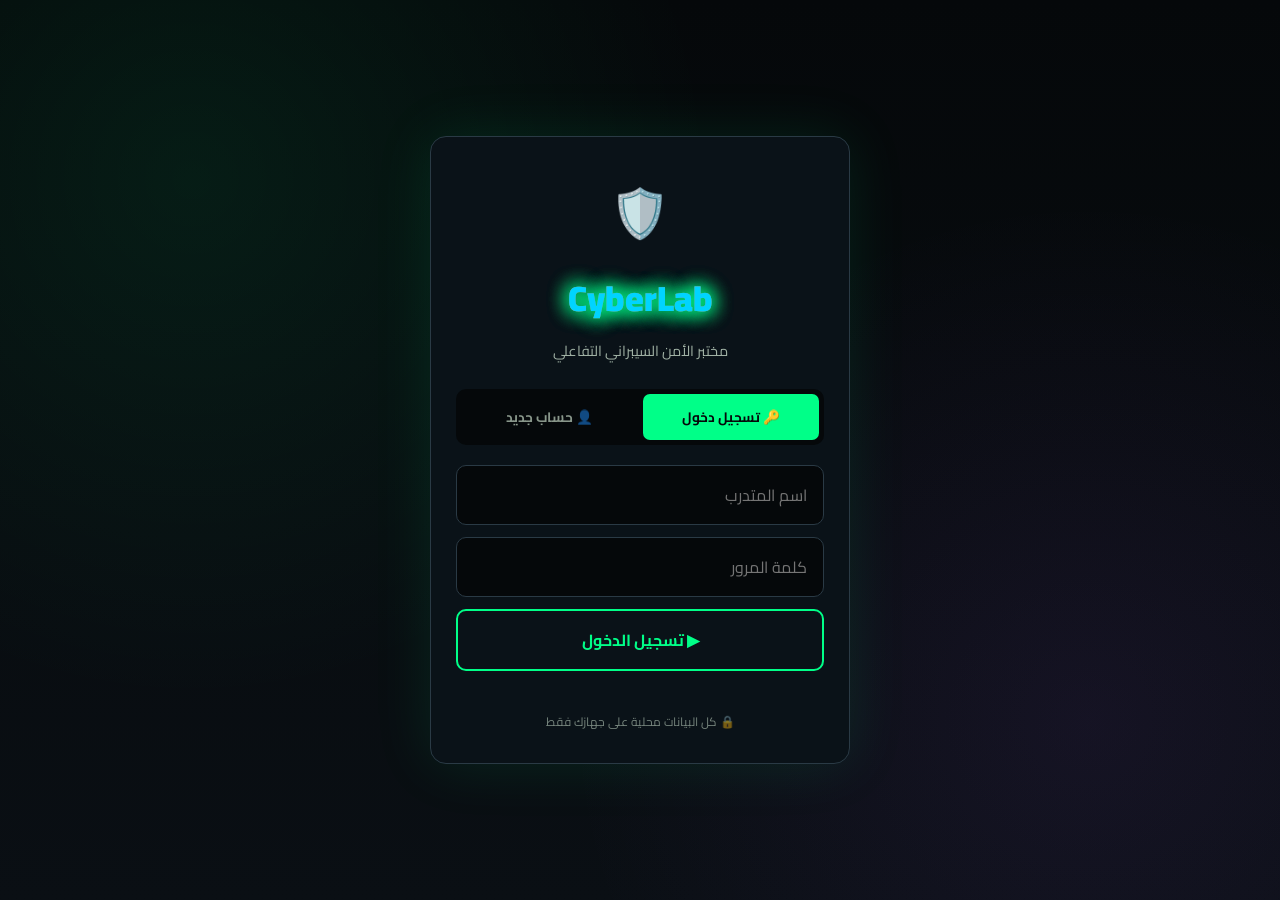
<file: index.html>
<!DOCTYPE html>
<html lang="ar" dir="rtl">
<head>
<meta charset="UTF-8">
<meta name="viewport" content="width=device-width, initial-scale=1.0">
<title>CyberLab | تسجيل الدخول</title>
<link rel="stylesheet" href="css/style.css">
<link href="https://fonts.googleapis.com/css2?family=Cairo:wght@400;700;900&family=Share+Tech+Mono&display=swap" rel="stylesheet">
</head>
<body class="auth-body">

<div class="auth-container">
  <div class="auth-box">
    <div class="auth-logo">
      <span class="logo-icon">🛡️</span>
      <h1 class="glitch" data-text="CyberLab">CyberLab</h1>
      <p>مختبر الأمن السيبراني التفاعلي</p>
    </div>

    <div class="auth-tabs">
      <button class="auth-tab active" onclick="switchTab('login')">🔑 تسجيل دخول</button>
      <button class="auth-tab" onclick="switchTab('register')">👤 حساب جديد</button>
    </div>

    <!-- تسجيل الدخول -->
    <div id="loginForm" class="auth-form active">
      <input type="text" id="loginUser" class="input-field" placeholder="اسم المتدرب" autocomplete="off">
      <input type="password" id="loginPass" class="input-field" placeholder="كلمة المرور">
      <button class="btn-main" onclick="login()">▶ تسجيل الدخول</button>
      <p id="loginError" class="error-msg"></p>
    </div>

    <!-- تسجيل جديد -->
    <div id="registerForm" class="auth-form">
      <input type="text" id="regUser" class="input-field" placeholder="اسم المتدرب الجديد" autocomplete="off">
      <input type="password" id="regPass" class="input-field" placeholder="كلمة المرور (6 أحرف+)">
      <input type="password" id="regPass2" class="input-field" placeholder="تأكيد كلمة المرور">
      <button class="btn-main" onclick="register()">🚀 إنشاء حساب</button>
      <p id="registerError" class="error-msg"></p>
    </div>

    <p class="auth-note">🔒 كل البيانات محلية على جهازك فقط</p>
  </div>
</div>

<script src="js/auth.js"></script>
</body>
</html>
</file>
<file: css/style.css>
* { margin:0; padding:0; box-sizing:border-box; font-family:'Cairo',sans-serif; }

:root {
  --bg:#05080a;
  --bg2:#0a1218;
  --bg3:#0f1a22;
  --green:#00ff88;
  --green2:#00cc6a;
  --red:#ff3860;
  --yellow:#ffdd00;
  --blue:#00d4ff;
  --purple:#a855f7;
  --text:#e0f5e0;
  --gray:#2a3a45;
}

body {
  background: var(--bg);
  color: var(--text);
  min-height: 100vh;
  background-image:
    radial-gradient(circle at 15% 20%, rgba(0,255,136,.08), transparent 40%),
    radial-gradient(circle at 85% 80%, rgba(168,85,247,.08), transparent 40%),
    linear-gradient(180deg, #05080a 0%, #0a0f14 100%);
  background-attachment: fixed;
}

/* ===== Auth ===== */
.auth-body { display:flex; align-items:center; justify-content:center; padding:20px; }
.auth-container { width:100%; max-width:420px; }
.auth-box {
  background: var(--bg2);
  border: 1px solid var(--gray);
  border-radius: 16px;
  padding: 30px 25px;
  box-shadow: 0 0 60px rgba(0,255,136,.1);
}
.auth-logo { text-align:center; margin-bottom:25px; }
.logo-icon { font-size: 3rem; display:block; margin-bottom: 8px; }
.glitch {
  font-size: 2.2rem; font-weight:900; color: var(--green);
  text-shadow: 0 0 20px var(--green); position:relative;
}
.glitch::before, .glitch::after { content:attr(data-text); position:absolute; inset:0; }
.glitch::before { color: var(--red); animation: g1 3s infinite; }
.glitch::after { color: var(--blue); animation: g2 3s infinite; }
@keyframes g1 { 0%,90%,100%{transform:translate(0)} 92%{transform:translate(-2px,2px)} }
@keyframes g2 { 0%,90%,100%{transform:translate(0)} 94%{transform:translate(2px,-1px)} }
.auth-logo p { opacity:.7; font-size:.9rem; margin-top:6px; }

.auth-tabs {
  display:flex; gap:6px; background:var(--bg); padding:5px;
  border-radius:10px; margin-bottom:20px;
}
.auth-tab {
  flex:1; padding:10px; background:transparent; border:none;
  color:var(--text); font-family:inherit; font-weight:700;
  cursor:pointer; border-radius:7px; font-size:.85rem; opacity:.6;
}
.auth-tab.active { background:var(--green); color:var(--bg); opacity:1; }

.auth-form { display:none; }
.auth-form.active { display:block; animation: fadeIn .3s; }
@keyframes fadeIn { from{opacity:0;transform:translateY(8px)} to{opacity:1} }

.input-field {
  width:100%; padding:14px 16px;
  background:var(--bg); border:1px solid var(--gray);
  border-radius:10px; color:var(--green); font-family:inherit;
  font-size:1rem; margin-bottom:12px; outline:none; transition:.2s;
}
.input-field.mono { font-family:'Share Tech Mono',monospace; }
.input-field:focus { border-color:var(--green); box-shadow:0 0 20px rgba(0,255,136,.2); }

.btn-main {
  width:100%; padding:14px; background:transparent;
  color:var(--green); border:2px solid var(--green);
  border-radius:10px; font-size:1rem; font-weight:700;
  cursor:pointer; font-family:inherit; transition:.3s;
  margin-bottom:10px;
}
.btn-main:hover { background:var(--green); color:var(--bg); box-shadow:0 0 30px var(--green); }
.btn-main:disabled { opacity:.4; cursor:not-allowed; }

.error-msg { color:var(--red); font-size:.85rem; text-align:center; min-height:1.2rem; }
.auth-note { text-align:center; opacity:.5; font-size:.75rem; margin-top:10px; }

/* ===== Top Bar ===== */
.top-bar {
  display:flex; align-items:center; justify-content:space-between;
  padding:12px 20px; background:var(--bg2);
  border-bottom:1px solid var(--gray); flex-wrap:wrap; gap:12px;
  position:sticky; top:0; z-index:100;
  backdrop-filter: blur(10px);
}
.user-info { display:flex; align-items:center; gap:10px; }
.user-avatar {
  width:42px; height:42px; border-radius:50%;
  background:var(--bg3); display:flex; align-items:center;
  justify-content:center; font-size:1.3rem; border:2px solid var(--green);
}
.user-name { font-weight:700; color:var(--green); font-size:.95rem; }
.user-rank { font-size:.75rem; color:var(--yellow); }

.xp-bar-container { flex:1; min-width:180px; max-width:400px; }
.xp-label { display:flex; justify-content:space-between; font-size:.8rem; margin-bottom:4px; opacity:.85; }
#levelBadge { color:var(--purple); font-weight:700; }
.xp-bar { height:8px; background:var(--bg); border-radius:5px; overflow:hidden; }
.xp-fill {
  height:100%; width:0%; border-radius:5px;
  background: linear-gradient(90deg, var(--purple), var(--blue));
  transition: width .6s ease; box-shadow:0 0 10px var(--purple);
}

.btn-logout {
  background:transparent; color:var(--red); border:1px solid var(--red);
  padding:8px 14px; border-radius:8px; cursor:pointer;
  font-family:inherit; font-size:.85rem;
}

/* ===== Dashboard ===== */
.dashboard { max-width:1100px; margin:0 auto; padding:25px 20px; }
.page-title { text-align:center; color:var(--green); font-size:1.8rem; margin-bottom:25px; }

.levels-grid {
  display:grid; grid-template-columns:repeat(auto-fit,minmax(230px,1fr));
  gap:18px; margin-bottom:35px;
}

.level-card {
  background:var(--bg2); border:1px solid var(--gray);
  border-radius:14px; padding:20px; text-decoration:none;
  color:var(--text); position:relative; overflow:hidden;
  transition:.3s; cursor:pointer;
}
.level-card:hover { border-color:var(--green); transform:translateY(-4px); box-shadow:0 10px 40px rgba(0,255,136,.15); }
.level-card.locked { opacity:.4; cursor:not-allowed; }
.level-card.locked:hover { transform:none; box-shadow:none; border-color:var(--gray); }

.level-num {
  position:absolute; top:12px; left:12px;
  font-family:'Share Tech Mono',monospace; font-size:2.2rem;
  font-weight:700; color:var(--gray); opacity:.5;
}
.level-icon { font-size:2.5rem; margin-bottom:10px; }
.level-card h3 { color:var(--green); margin-bottom:6px; font-size:1.1rem; }
.level-card p { opacity:.7; font-size:.85rem; margin-bottom:14px; }
.level-progress { height:6px; background:var(--bg); border-radius:4px; overflow:hidden; margin-bottom:10px; }
.level-progress-fill { height:100%; width:0%; background:var(--green); transition:.5s; }
.level-status { font-size:.85rem; color:var(--yellow); font-weight:700; }
.level-card.final { border-color:var(--purple); }
.level-card.final h3 { color:var(--purple); }

/* ===== Stats Panel ===== */
.stats-panel {
  background:var(--bg2); border:1px solid var(--gray);
  border-radius:14px; padding:22px;
}
.stats-panel h2 { color:var(--green); margin-bottom:18px; font-size:1.2rem; }
.stats-grid { display:grid; grid-template-columns:repeat(auto-fit,minmax(130px,1fr)); gap:15px; }
.stat-box {
  background:var(--bg); border:1px solid var(--gray);
  border-radius:10px; padding:16px; text-align:center;
  display:flex; flex-direction:column; gap:6px;
}
.stat-num { font-size:1.6rem; font-weight:900; color:var(--green); font-family:'Share Tech Mono',monospace; }
.stat-box span:last-child { font-size:.8rem; opacity:.7; }

/* ===== Level Page ===== */
.level-body { padding-bottom:60px; }
.level-header {
  display:flex; justify-content:space-between; align-items:center;
  padding:15px 20px; background:var(--bg2);
  border-bottom:1px solid var(--gray); position:sticky; top:0; z-index:50;
}
.level-header h2 { color:var(--green); font-size:1.1rem; }
.btn-back {
  color:var(--green); text-decoration:none; font-size:.9rem;
  border:1px solid var(--green); padding:6px 14px; border-radius:8px;
}
.level-score-display { color:var(--yellow); font-weight:700; font-size:.95rem; }

.progress-bar {
  height:5px; background:var(--bg); position:relative;
}
.progress-fill {
  height:100%; width:0%; background:linear-gradient(90deg,var(--green2),var(--green));
  transition:.6s; box-shadow:0 0 15px var(--green);
}

.level-main { max-width:850px; margin:0 auto; padding:25px 18px; }

/* ===== Missions ===== */
.mission {
  background:var(--bg2); border:1px solid var(--gray);
  border-radius:14px; padding:22px; margin-bottom:20px;
  transition:.4s;
}
.mission.completed { border-color:var(--green); background:linear-gradient(135deg,var(--bg2),rgba(0,255,136,.05)); }
.mission-header {
  display:flex; align-items:center; gap:12px; margin-bottom:12px; flex-wrap:wrap;
}
.mission-num {
  background:var(--purple); color:white; padding:4px 12px;
  border-radius:20px; font-size:.75rem; font-weight:700;
}
.mission-header h3 { color:var(--green); font-size:1.15rem; flex:1; }
.mission-xp {
  background:rgba(255,221,0,.15); color:var(--yellow);
  padding:4px 12px; border-radius:20px; font-size:.8rem; font-weight:700;
  font-family:'Share Tech Mono',monospace;
}
.mission-desc { opacity:.8; margin-bottom:18px; line-height:1.6; font-size:.92rem; }
.mission-status { font-weight:700; margin-top:12px; text-align:center; }

/* ===== Password List ===== */
.password-list { display:flex; flex-direction:column; gap:10px; }
.password-item {
  background:var(--bg); border:1px solid var(--gray);
  padding:14px 16px; border-radius:10px;
  display:flex; justify-content:space-between; align-items:center;
  gap:12px; flex-wrap:wrap; transition:.3s;
}
.password-item.solved { border-color:var(--green); }
.password-value {
  font-family:'Share Tech Mono',monospace; color:var(--yellow);
  font-size:1rem; word-break:break-all;
}
.password-options { display:flex; gap:6px; flex-wrap:wrap; }
.pwd-btn {
  padding:7px 14px; border-radius:7px; cursor:pointer;
  border:1px solid; font-family:inherit; font-size:.8rem;
  background:transparent; transition:.2s; font-weight:700;
}
.pwd-btn.weak { color:var(--red); border-color:var(--red); }
.pwd-btn.medium { color:var(--yellow); border-color:var(--yellow); }
.pwd-btn.strong { color:var(--green); border-color:var(--green); }
.pwd-btn:hover:not(:disabled) { transform:scale(1.05); }
.pwd-btn:disabled { opacity:.5; cursor:not-allowed; }
.pwd-btn.correct { background:var(--green); color:var(--bg); opacity:1; }
.pwd-btn.wrong { background:var(--red); color:white; opacity:1; }

/* ===== Strength Meter ===== */
.strength-meter {
  height:14px; background:var(--bg); border-radius:8px;
  overflow:hidden; margin:10px 0 18px;
}
.strength-fill { height:100%; width:0%; border-radius:8px; transition:.4s; }

.analysis-grid {
  display:grid; grid-template-columns:repeat(auto-fit,minmax(130px,1fr));
  gap:10px; margin-bottom:15px;
}
.analysis-card {
  background:var(--bg); padding:12px; border-radius:10px;
  border:1px solid var(--gray); text-align:center;
}
.analysis-card span { display:block; font-size:.75rem; opacity:.7; margin-bottom:5px; }
.analysis-card strong { font-size:.95rem; }

.tips-box {
  background:var(--bg); border:1px dashed var(--yellow);
  border-radius:10px; padding:14px; color:var(--yellow);
  font-size:.88rem; line-height:1.7;
}

/* ===== Attack Terminal ===== */
.target-box {
  background:var(--bg); border:1px solid var(--gray);
  border-radius:10px; padding:15px; margin-bottom:15px;
}
.target-box label { display:block; margin-bottom:8px; opacity:.8; font-size:.9rem; }

.terminal-box-hack {
  background:#000; border:1px solid var(--green2);
  border-radius:10px; overflow:hidden;
}
.terminal-top {
  background:#111; padding:8px 12px;
  display:flex; align-items:center; gap:7px;
  border-bottom:1px solid var(--green2);
}
.dot { width:11px; height:11px; border-radius:50%; }
.dot.red { background:#ff5f56; } .dot.yellow { background:#ffbd2e; } .dot.green { background:#27c93f; }
.term-title { margin-right:auto; color:var(--green); font-family:'Share Tech Mono',monospace; font-size:.78rem; }

.terminal-content {
  padding:15px; font-family:'Share Tech Mono',monospace;
  font-size:.85rem; color:var(--green);
  max-height:280px; overflow-y:auto; line-height:1.7; min-height:80px;
}
.term-line { margin-bottom:3px; }
.term-line.err { color:var(--red); }
.term-line.warn { color:var(--yellow); }
.term-line.ok { color:var(--green); font-weight:700; }

/* ===== OTP ===== */
.login-sim { display:flex; flex-direction:column; gap:10px; }
.otp-box {
  background:var(--bg); border:1px solid var(--yellow);
  border-radius:10px; padding:15px; margin-top:15px;
}
.otp-notification {
  background:rgba(255,221,0,.1); padding:12px;
  border-radius:8px; margin-bottom:12px; font-size:.9rem;
}
.otp-code {
  font-family:'Share Tech Mono',monospace; font-size:1.8rem;
  color:var(--yellow); text-align:center; letter-spacing:6px;
  margin-top:8px; font-weight:700;
}
.otp-timer { color:var(--red); text-align:center; font-weight:700; font-size:.9rem; }

/* ===== Final Report ===== */
.final-report {
  display:none; background:var(--bg2);
  border:2px solid var(--green); border-radius:16px;
  padding:30px 25px; margin-top:30px;
  box-shadow:0 0 60px rgba(0,255,136,.3);
  animation: slideIn .6s;
}
.final-report.show { display:block; }
@keyframes slideIn { from{opacity:0;transform:translateY(20px)} to{opacity:1} }

.report-header { text-align:center; margin-bottom:25px; }
.report-header h2 { color:var(--green); font-size:1.8rem; margin-bottom:6px; }
.report-header p { opacity:.7; }
.report-rank {
  text-align:center; font-size:2.5rem; font-weight:900;
  color:var(--yellow); margin:20px 0;
  text-shadow:0 0 30px var(--yellow); font-family:'Share Tech Mono',monospace;
}
.report-stats {
  display:grid; grid-template-columns:repeat(auto-fit,minmax(120px,1fr));
  gap:12px; margin-bottom:22px;
}
.r-stat {
  background:var(--bg); padding:15px; border-radius:10px;
  border:1px solid var(--gray); text-align:center;
}
.r-stat span { display:block; font-size:.75rem; opacity:.7; margin-bottom:6px; }
.r-stat strong { color:var(--green); font-size:1.2rem; font-family:'Share Tech Mono',monospace; }
.report-feedback {
  background:var(--bg); padding:16px; border-radius:10px;
  border-right:4px solid var(--green); margin-bottom:22px;
  font-size:.92rem; line-height:1.8;
}

/* ===== Responsive ===== */
@media (max-width:640px) {
  .top-bar { padding:10px 12px; }
  .user-name { font-size:.85rem; }
  .dashboard { padding:18px 14px; }

/* ===== Level 2 - Emails ===== */
.email-list { display:flex; flex-direction:column; gap:14px; }

.email-item {
  background:var(--bg); border:1px solid var(--gray);
  border-radius:12px; padding:16px; transition:.3s;
}
.email-item.solved { border-color:var(--green); background:rgba(0,255,136,.05); }
.email-item.failed { border-color:var(--red); background:rgba(255,56,96,.05); }

.email-head { display:flex; flex-direction:column; gap:6px; margin-bottom:10px; }
.email-from { color:var(--yellow); font-size:.9rem; word-break:break-all; }
.email-subject { color:var(--green); font-weight:700; font-size:1rem; }
.email-body {
  background:var(--bg2); padding:12px; border-radius:8px;
  font-size:.9rem; line-height:1.7; margin-bottom:10px; opacity:.9;
}
.email-link { font-size:.85rem; margin-bottom:12px; word-break:break-all; }
.email-link .mono { color:var(--blue); }
.email-actions { display:flex; gap:8px; }
.email-actions button { flex:1; padding:10px; }

.email-clues {
  display:none; margin-top:12px; padding:12px;
  background:rgba(255,221,0,.08); border-right:3px solid var(--yellow);
  border-radius:8px; font-size:.85rem;
}
.clue-title { color:var(--yellow); font-weight:700; margin-bottom:6px; }
.clue-item { padding:3px 0; opacity:.9; }

/* ===== URL Analyzer ===== */
.url-analysis {
  background:var(--bg); border:1px solid var(--gray);
  border-radius:12px; padding:18px; margin-top:15px;
}
.url-domain { margin-bottom:12px; }
.url-label { font-size:.8rem; opacity:.7; margin-bottom:4px; }
.url-value {
  color:var(--blue); background:var(--bg2);
  padding:8px 12px; border-radius:6px;
  word-break:break-all; font-size:.9rem;
}
.url-verdict { font-size:1.2rem; font-weight:700; text-align:center; margin:15px 0; }
.url-score { text-align:center; font-size:.9rem; opacity:.85; margin-bottom:12px; }

.url-warnings { display:flex; flex-direction:column; gap:6px; }
.warn-item { padding:8px 12px; border-radius:6px; font-size:.85rem; line-height:1.5; }
.warn-ok { background:rgba(0,255,136,.08); color:var(--green); border-right:3px solid var(--green); }
.warn-mid { background:rgba(255,221,0,.08); color:var(--yellow); border-right:3px solid var(--yellow); }
.warn-high { background:rgba(255,56,96,.08); color:var(--red); border-right:3px solid var(--red); }

/* ===== Phishing Builder ===== */
.attack-builder {
  background:var(--bg); border:1px solid var(--gray);
  border-radius:12px; padding:18px;
}
.attack-builder label {
  display:block; margin:12px 0 6px; color:var(--green);
  font-size:.9rem; font-weight:700;
}
.attack-builder select { cursor:pointer; }

/* ===== Advanced Scenario ===== */
.scenario-box {
  background:var(--bg); border:1px solid var(--gray);
  border-radius:12px; padding:18px; margin-bottom:15px;
}
.scenario-num {
  color:var(--purple); font-weight:700; font-size:.85rem;
  margin-bottom:10px; font-family:'Share Tech Mono',monospace;
}
.scenario-done {
  text-align:center; color:var(--green);
  font-size:1.2rem; font-weight:700; padding:20px; line-height:1.8;
}
.scenario-actions { display:flex; gap:10px; margin-top:15px; }
.scenario-actions button { flex:1; }
.scenario-feedback {
  margin-top:15px; padding:14px; border-radius:8px;
  font-weight:700; line-height:1.7;
}
.scenario-feedback.ok { background:rgba(0,255,136,.1); color:var(--green); border-right:4px solid var(--green); }
.scenario-feedback.err { background:rgba(255,56,96,.1); color:var(--red); border-right:4px solid var(--red); }
.scenario-why { font-weight:400; margin-top:10px; font-size:.88rem; opacity:.9; }

@media (max-width:640px) {
  .email-actions { flex-direction:column; }
  .scenario-actions { flex-direction:column; }
  .url-value { font-size:.8rem; }
}
</file>
